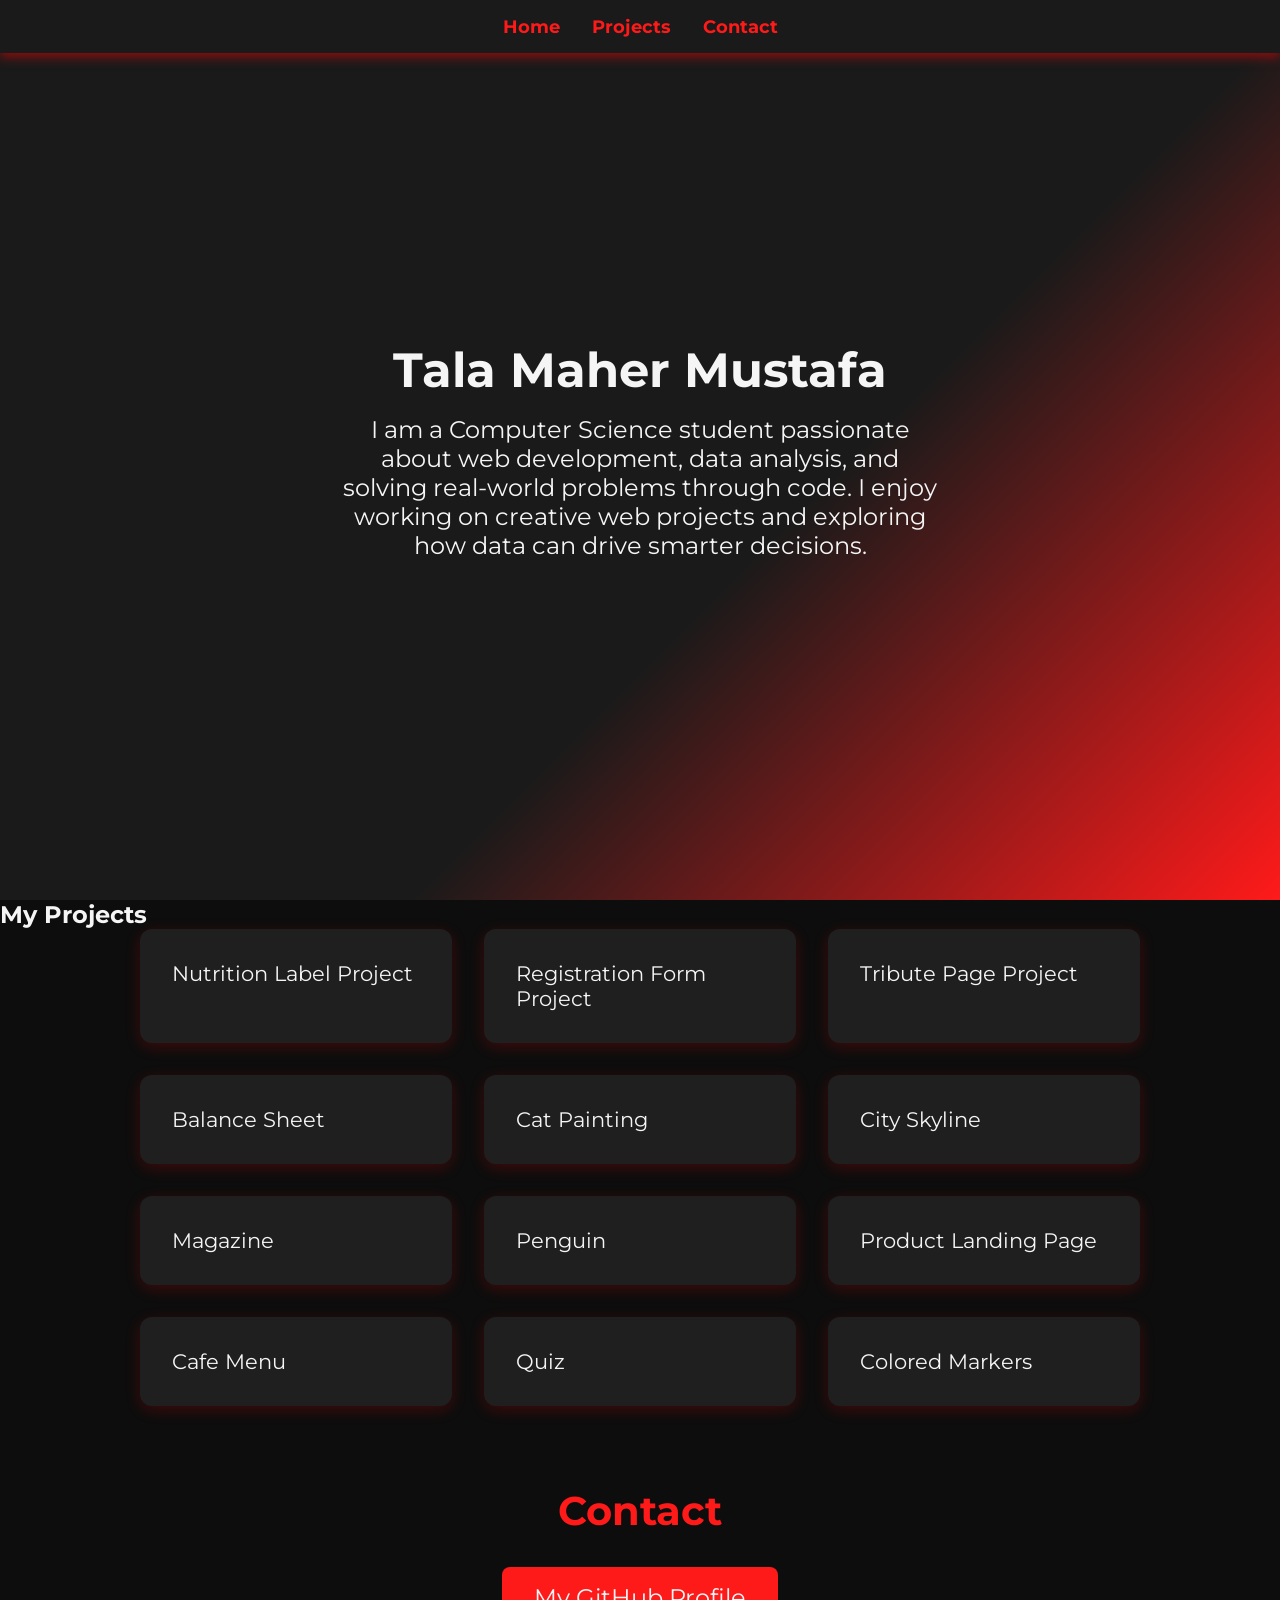
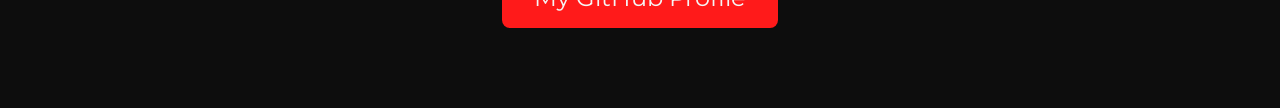
<file: index.html>
<!DOCTYPE html>
<html lang="en">
<head>
  <meta charset="UTF-8" />
  <meta name="viewport" content="width=device-width, initial-scale=1" />
  <title>Tala Maher Khader Mustafa | Portfolio</title>
  <link rel="stylesheet" href="styles.css" />
  <link href="https://fonts.googleapis.com/css2?family=Montserrat:wght@400;700&display=swap" rel="stylesheet" />
</head>
<body>


<nav id="navbar">
  <ul>
    <li><a href="#welcome-section">Home</a></li>
    <li><a href="#projects">Projects</a></li>
    <li><a href="#contact">Contact</a></li>
  </ul>
</nav>


<section id="welcome-section">
  <h1>Tala Maher Mustafa</h1>
  <p>I am a Computer Science student passionate about web development, data analysis, and solving real-world problems through code. I enjoy working on creative web projects and exploring how data can drive smarter decisions.
</p>
</section>



  <h2>My Projects</h2>
  <div class="projects-grid">
    <div class="project-tile"><a href="https://github.com/tala-maher/HTML-CSS-projects/tree/main/nutrition%20label" target="_blank"><p>Nutrition Label Project</p></a></div>
    <div class="project-tile"><a href="https://github.com/tala-maher/HTML-CSS-projects/tree/main/registration%20form" target="_blank"><p>Registration Form Project</p></a></div>
    <div class="project-tile"><a href="https://github.com/tala-maher/HTML-CSS-projects/tree/main/Tribute%20page" target="_blank"><p>Tribute Page Project</p></a></div>
    <div class="project-tile"><a href="https://github.com/tala-maher/freecodecamp-responsive-web-design-projects/tree/main/Balance-sheet" target="_blank"><p>Balance Sheet</p></a></div>
    <div class="project-tile"><a href="https://github.com/tala-maher/freecodecamp-responsive-web-design-projects/tree/main/Cat-Painting" target="_blank"><p>Cat Painting</p></a></div>
    <div class="project-tile"><a href="https://github.com/tala-maher/freecodecamp-responsive-web-design-projects/tree/main/City-skyline" target="_blank"><p>City Skyline</p></a></div>
    <div class="project-tile"><a href="https://github.com/tala-maher/freecodecamp-responsive-web-design-projects/tree/main/Magazine" target="_blank"><p>Magazine</p></a></div>
    <div class="project-tile"><a href="https://github.com/tala-maher/freecodecamp-responsive-web-design-projects/tree/main/Penguin" target="_blank"><p>Penguin</p></a></div>
    <div class="project-tile"><a href="https://github.com/tala-maher/freecodecamp-responsive-web-design-projects/tree/main/Product-Landing-page" target="_blank"><p>Product Landing Page</p></a></div>
    <div class="project-tile"><a href="https://github.com/tala-maher/freecodecamp-responsive-web-design-projects/tree/main/cafe_menu" target="_blank"><p>Cafe Menu</p></a></div>
    <div class="project-tile"><a href="https://github.com/tala-maher/freecodecamp-responsive-web-design-projects/tree/main/quiz" target="_blank"><p>Quiz</p></a></div>
    <div class="project-tile"><a href="https://github.com/tala-maher/freecodecamp-responsive-web-design-projects/tree/main/Colored-Markers" target="_blank"><p>Colored Markers</p></a></div>
  </div>
</section>


<section id="contact">
  <h2>Contact</h2>
  <a id="profile-link" href="https://github.com/tala-maher" target="_blank">My GitHub Profile</a>
</section>

</body>
</html>
</file>
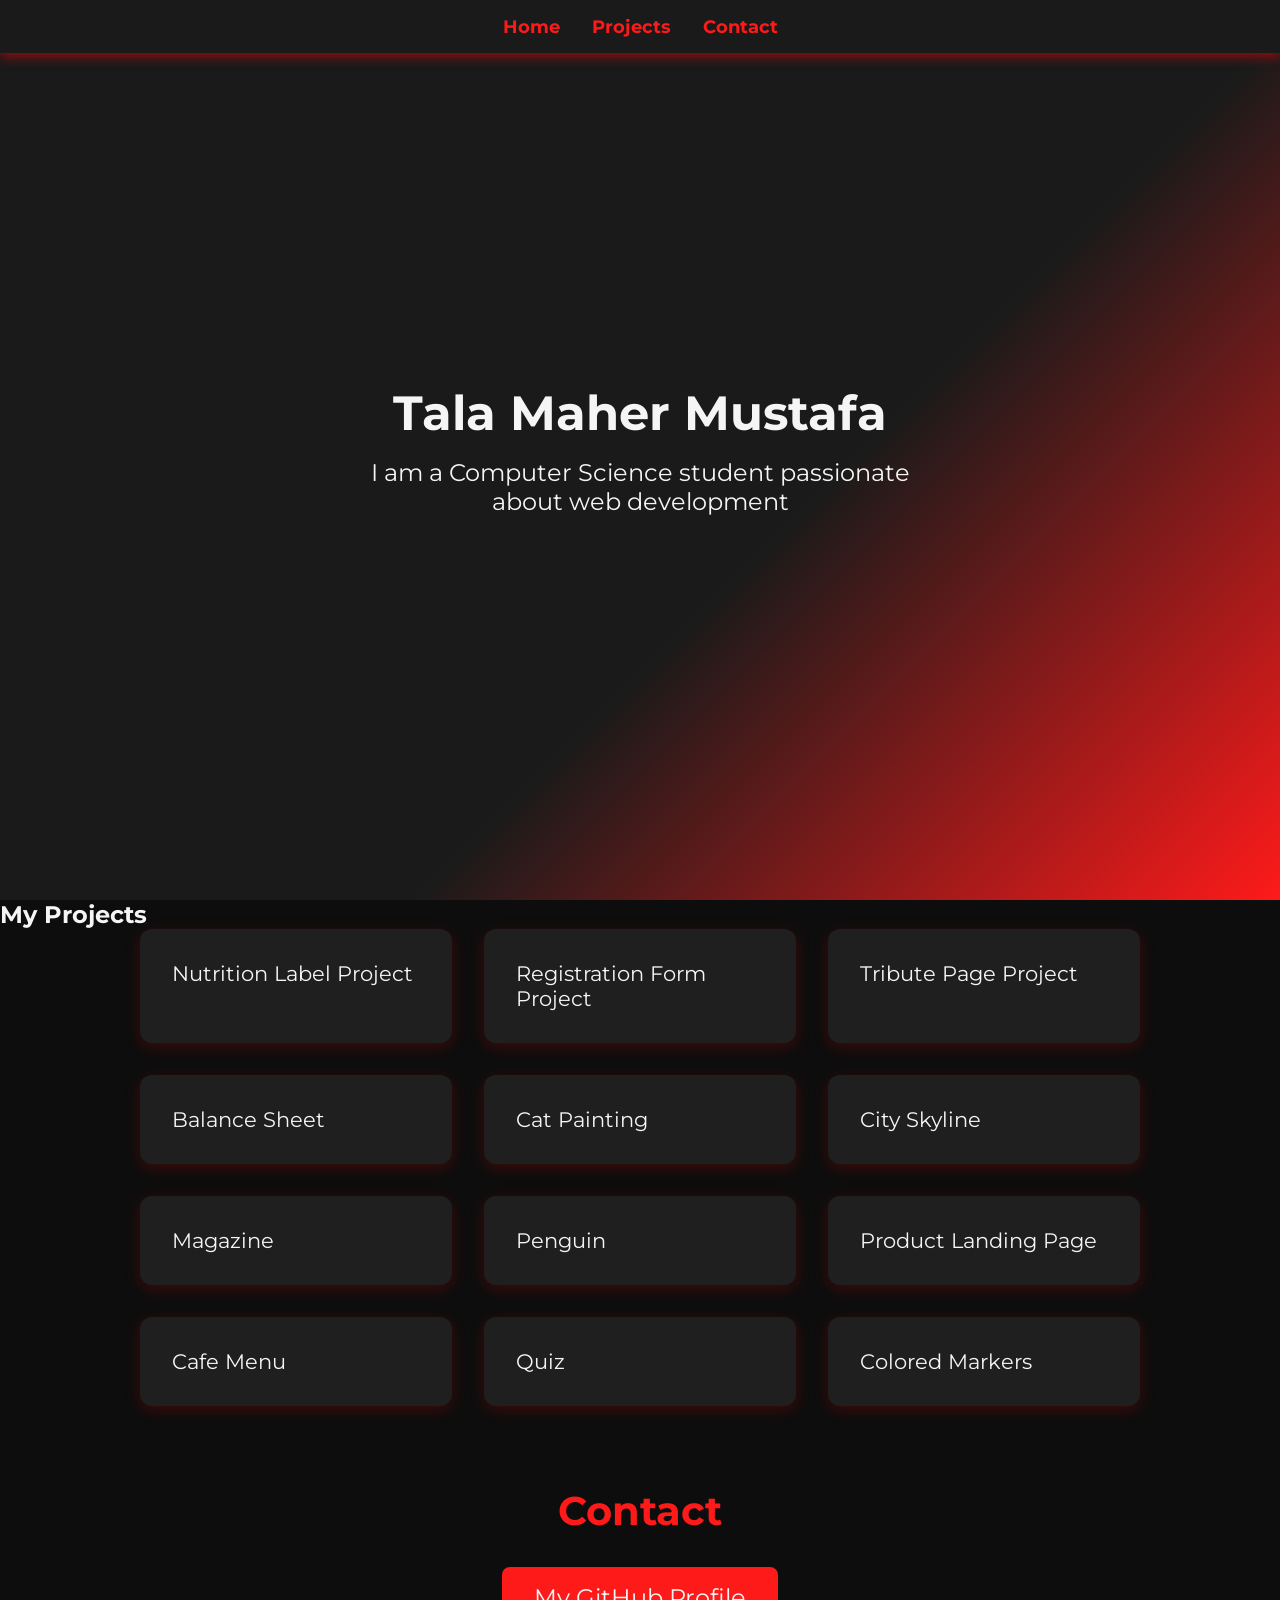
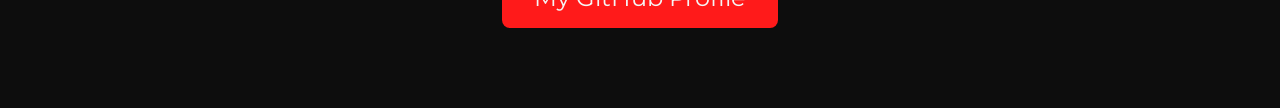
<file: Tala-portfolio.html>
<!DOCTYPE html>
<html lang="en">
<head>
  <meta charset="UTF-8" />
  <meta name="viewport" content="width=device-width, initial-scale=1" />
  <title>Tala Maher Mustafa | Portfolio</title>
  <link rel="stylesheet" href="styles.css" />
  <link href="https://fonts.googleapis.com/css2?family=Montserrat:wght@400;700&display=swap" rel="stylesheet" />
</head>
<body>


<nav id="navbar">
  <ul>
    <li><a href="#welcome-section">Home</a></li>
    <li><a href="#projects">Projects</a></li>
    <li><a href="#contact">Contact</a></li>
  </ul>
</nav>


<section id="welcome-section">
  <h1>Tala Maher Mustafa</h1>
  <p>I am a Computer Science student passionate about web development</p>
</section>



  <h2>My Projects</h2>
  <div class="projects-grid">
    <div class="project-tile"><a href="https://github.com/tala-maher/HTML-CSS-projects/tree/main/nutrition%20label" target="_blank"><p>Nutrition Label Project</p></a></div>
    <div class="project-tile"><a href="https://github.com/tala-maher/HTML-CSS-projects/tree/main/registration%20form" target="_blank"><p>Registration Form Project</p></a></div>
    <div class="project-tile"><a href="https://github.com/tala-maher/HTML-CSS-projects/tree/main/Tribute%20page" target="_blank"><p>Tribute Page Project</p></a></div>
    <div class="project-tile"><a href="https://github.com/tala-maher/freecodecamp-responsive-web-design-projects/tree/main/Balance-sheet" target="_blank"><p>Balance Sheet</p></a></div>
    <div class="project-tile"><a href="https://github.com/tala-maher/freecodecamp-responsive-web-design-projects/tree/main/Cat-Painting" target="_blank"><p>Cat Painting</p></a></div>
    <div class="project-tile"><a href="https://github.com/tala-maher/freecodecamp-responsive-web-design-projects/tree/main/City-skyline" target="_blank"><p>City Skyline</p></a></div>
    <div class="project-tile"><a href="https://github.com/tala-maher/freecodecamp-responsive-web-design-projects/tree/main/Magazine" target="_blank"><p>Magazine</p></a></div>
    <div class="project-tile"><a href="https://github.com/tala-maher/freecodecamp-responsive-web-design-projects/tree/main/Penguin" target="_blank"><p>Penguin</p></a></div>
    <div class="project-tile"><a href="https://github.com/tala-maher/freecodecamp-responsive-web-design-projects/tree/main/Product-Landing-page" target="_blank"><p>Product Landing Page</p></a></div>
    <div class="project-tile"><a href="https://github.com/tala-maher/freecodecamp-responsive-web-design-projects/tree/main/cafe_menu" target="_blank"><p>Cafe Menu</p></a></div>
    <div class="project-tile"><a href="https://github.com/tala-maher/freecodecamp-responsive-web-design-projects/tree/main/quiz" target="_blank"><p>Quiz</p></a></div>
    <div class="project-tile"><a href="https://github.com/tala-maher/freecodecamp-responsive-web-design-projects/tree/main/Colored-Markers" target="_blank"><p>Colored Markers</p></a></div>
  </div>
</section>


<section id="contact">
  <h2>Contact</h2>
  <a id="profile-link" href="https://github.com/tala-maher" target="_blank">My GitHub Profile</a>
</section>

</body>
</html>
</file>
<file: styles.css>
/* Reset & Base */
* {
  box-sizing: border-box;
  margin: 0;
  padding: 0;
  font-family: 'Montserrat', sans-serif;
  scroll-behavior: smooth;
}

body {
  background-color: #0d0d0d;
  color: #f5f5f5;
}

/* Navbar */
#navbar {
  position: fixed;
  top: 0;
  width: 100%;
  background: #1a1a1a;
  display: flex;
  justify-content: center;
  padding: 1rem;
  z-index: 1000;
  box-shadow: 0 4px 10px rgba(255, 0, 0, 0.5);
}

#navbar ul {
  list-style: none;
  display: flex;
  gap: 2rem;
}

#navbar a {
  color: #ff1a1a;
  text-decoration: none;
  font-weight: bold;
  font-size: 1.1rem;
  transition: color 0.3s;
}

#navbar a:hover {
  color: #f5f5f5;
}

/* Welcome Section */
#welcome-section {
  height: 100vh;
  display: flex;
  flex-direction: column;
  justify-content: center;
  align-items: center;
  background: linear-gradient(135deg, #1a1a1a 60%, #ff1a1a);
  text-align: center;
  padding: 2rem;
}

#welcome-section h1 {
  font-size: 3rem;
  margin-bottom: 1rem;
}

#welcome-section p {
  font-size: 1.5rem;
  max-width: 600px;
}

/* Projects Section */
#projects {
  padding: 5rem 2rem;
  background: #141414;
  text-align: center;
}

#projects h2 {
  font-size: 2.5rem;
  margin-bottom: 3rem;
  color: #ff1a1a;
}

.projects-grid {
  display: grid;
  grid-template-columns: repeat(auto-fit, minmax(280px, 1fr));
  gap: 2rem;
  max-width: 1000px;
  margin: 0 auto;
}

.project-tile {
  background: #1f1f1f;
  padding: 2rem;
  border-radius: 12px;
  transition: transform 0.3s, box-shadow 0.3s;
  box-shadow: 0 4px 15px rgba(255, 0, 0, 0.2);
}

.project-tile:hover {
  transform: translateY(-10px);
  box-shadow: 0 8px 20px rgba(255, 0, 0, 0.5);
}

.project-tile a {
  color: #f5f5f5;
  text-decoration: none;
  font-size: 1.3rem;
  display: block;
}

/* Contact Section */
#contact {
  padding: 5rem 2rem;
  background: #0d0d0d;
  text-align: center;
}

#contact h2 {
  font-size: 2.5rem;
  margin-bottom: 2rem;
  color: #ff1a1a;
}

#profile-link {
  display: inline-block;
  font-size: 1.5rem;
  color: #f5f5f5;
  background: #ff1a1a;
  padding: 1rem 2rem;
  border-radius: 8px;
  text-decoration: none;
  transition: background 0.3s;
}

#profile-link:hover {
  background: #e60000;
}

/* Responsive */
@media (max-width: 768px) {
  #welcome-section h1 {
    font-size: 2.2rem;
  }

  #welcome-section p {
    font-size: 1.2rem;
  }

  #navbar ul {
    flex-direction: column;
    gap: 1rem;
  }
}
</file>
